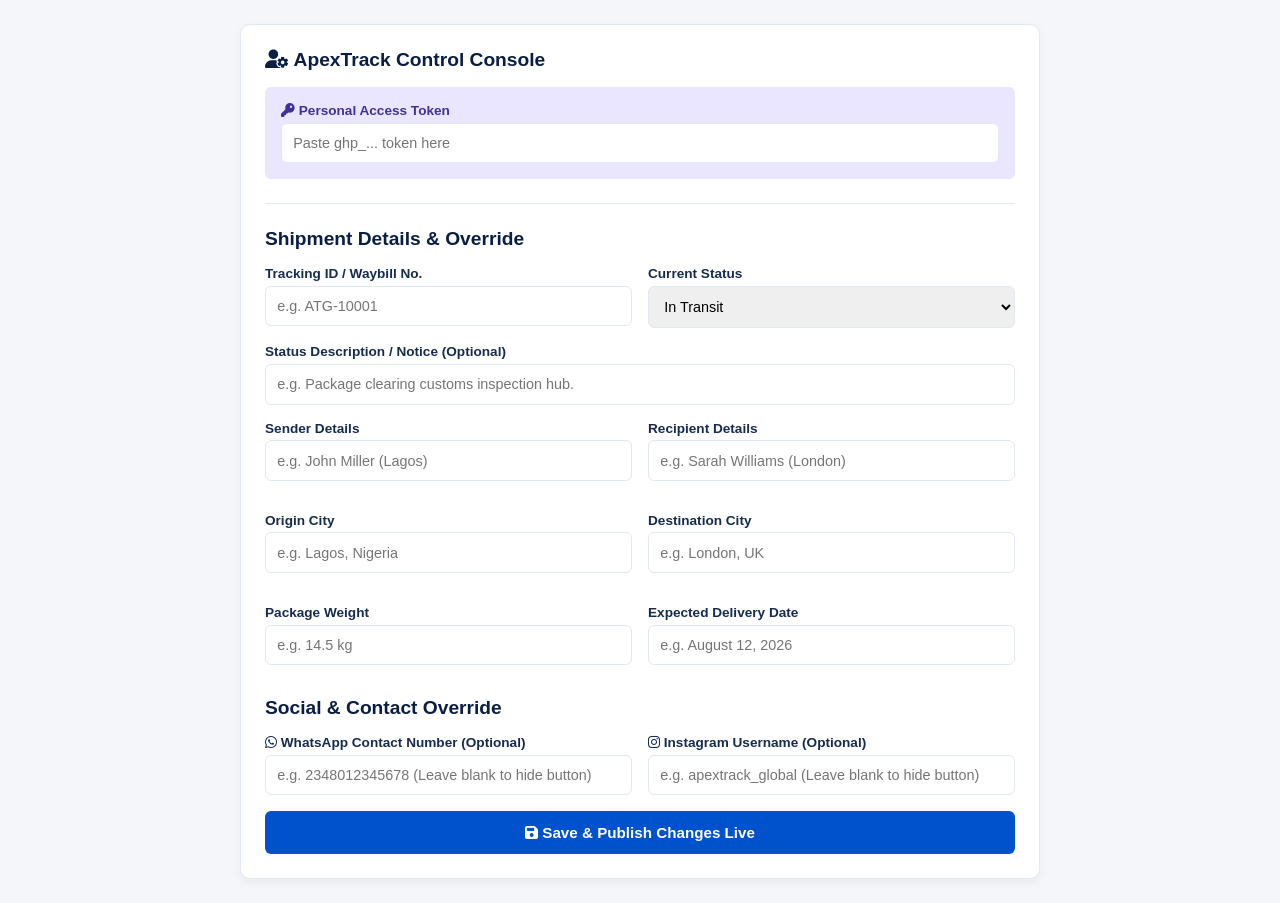
<file: admin.html>
<!DOCTYPE html>
<html lang="en">
<head>
    <meta charset="UTF-8">
    <meta name="viewport" content="width=device-width, initial-scale=1.0">
    <title>ApexTrack Admin Console</title>
    <link rel="stylesheet" href="https://cdnjs.cloudflare.com/ajax/libs/font-awesome/6.4.0/css/all.min.css">
    <style>
        :root { --primary: #0052cc; --bg: #f4f6f9; --card: #ffffff; --text: #172b4d; --border: #e2e8f0; }
        * { box-sizing: border-box; margin: 0; padding: 0; font-family: -apple-system, sans-serif; }
        body { background: var(--bg); color: var(--text); padding: 1.5rem; }
        .admin-card { max-width: 800px; margin: 0 auto; background: var(--card); padding: 1.5rem; border-radius: 10px; border: 1px solid var(--border); box-shadow: 0 4px 10px rgba(0,0,0,0.05); }
        h2 { font-size: 1.2rem; margin-bottom: 1rem; color: #091e42; }
        .form-group { margin-bottom: 1rem; }
        label { display: block; font-size: 0.85rem; font-weight: 600; margin-bottom: 0.3rem; }
        input, select { width: 100%; padding: 0.7rem; border: 1px solid var(--border); border-radius: 6px; font-size: 0.9rem; }
        .grid-2 { display: grid; grid-template-columns: 1fr; gap: 1rem; }
        @media(min-width: 600px) { .grid-2 { grid-template-columns: 1fr 1fr; } }
        .btn { padding: 0.8rem 1.5rem; border-radius: 6px; font-weight: 600; cursor: pointer; border: none; width: 100%; font-size: 0.95rem; background: var(--primary); color: #fff; }
        .status-msg { margin-top: 1rem; padding: 0.8rem; border-radius: 6px; font-weight: 600; font-size: 0.85rem; display: none; }
        .msg-success { background: #e3fcef; color: #006644; }
        .msg-error { background: #ffebe6; color: #bf2600; }
    </style>
</head>
<body>

    <div class="admin-card">
        <h2><i class="fa-solid fa-user-gear"></i> ApexTrack Control Console</h2>
        
        <!-- TOKEN ENTRY -->
        <div class="form-group" style="background: #eae6ff; padding: 1rem; border-radius: 6px;">
            <label style="color: #403294;"><i class="fa-solid fa-key"></i> Personal Access Token</label>
            <input type="password" id="ghToken" placeholder="Paste ghp_... token here">
        </div>

        <hr style="margin: 1.5rem 0; border: 0; border-top: 1px solid var(--border);">

        <h2>Shipment Details & Override</h2>
        
        <div class="grid-2">
            <div class="form-group">
                <label>Tracking ID / Waybill No.</label>
                <input type="text" id="trackId" placeholder="e.g. ATG-10001">
            </div>
            <div class="form-group">
                <label>Current Status</label>
                <select id="trackStatus">
                    <option value="In Transit" selected>In Transit</option>
                    <option value="Out for Delivery">Out for Delivery</option>
                    <option value="Delivered">Delivered</option>
                    <option value="On Hold">On Hold (Exception)</option>
                    <option value="Delayed">Delayed (Exception)</option>
                </select>
            </div>
        </div>

        <div class="form-group">
            <label>Status Description / Notice (Optional)</label>
            <input type="text" id="statusNote" placeholder="e.g. Package clearing customs inspection hub.">
        </div>

        <div class="grid-2">
            <div class="form-group">
                <label>Sender Details</label>
                <input type="text" id="senderName" placeholder="e.g. John Miller (Lagos)">
            </div>
            <div class="form-group">
                <label>Recipient Details</label>
                <input type="text" id="recipientName" placeholder="e.g. Sarah Williams (London)">
            </div>
            <div class="form-group">
                <label>Origin City</label>
                <input type="text" id="originCity" placeholder="e.g. Lagos, Nigeria">
            </div>
            <div class="form-group">
                <label>Destination City</label>
                <input type="text" id="destinationCity" placeholder="e.g. London, UK">
            </div>
            <div class="form-group">
                <label>Package Weight</label>
                <input type="text" id="pkgWeight" placeholder="e.g. 14.5 kg">
            </div>
            <div class="form-group">
                <label>Expected Delivery Date</label>
                <input type="text" id="eddDate" placeholder="e.g. August 12, 2026">
            </div>
        </div>

        <h2 style="margin-top: 1rem;">Social & Contact Override</h2>
        <div class="grid-2">
            <div class="form-group">
                <label><i class="fa-brands fa-whatsapp"></i> WhatsApp Contact Number (Optional)</label>
                <input type="text" id="waNumber" placeholder="e.g. 2348012345678 (Leave blank to hide button)">
            </div>
            <div class="form-group">
                <label><i class="fa-brands fa-instagram"></i> Instagram Username (Optional)</label>
                <input type="text" id="igHandle" placeholder="e.g. apextrack_global (Leave blank to hide button)">
            </div>
        </div>

        <button type="button" onclick="saveShipmentData()" class="btn"><i class="fa-solid fa-floppy-disk"></i> Save & Publish Changes Live</button>

        <div id="statusMessage" class="status-msg"></div>
    </div>

    <script>
        document.getElementById('ghToken').value = localStorage.getItem('apex_gh_token') || '';

        async function saveShipmentData() {
            const token = document.getElementById('ghToken').value.trim();
            const trackId = document.getElementById('trackId').value.trim().toUpperCase();
            const msgBox = document.getElementById('statusMessage');

            if (!token || !trackId) {
                alert("Please enter both your Access Token and a Tracking ID.");
                return;
            }

            localStorage.setItem('apex_gh_token', token);
            msgBox.style.display = 'block';
            msgBox.className = 'status-msg';
            msgBox.textContent = "Updating Repository...";

            try {
                const owner = "Flight113";
                const repo = "consignment-tracker"; 
                const filePath = "index.html";

                const getUrl = `https://api.github.com/repos/${owner}/${repo}/contents/${filePath}`;
                const getRes = await fetch(getUrl, {
                    headers: { 'Authorization': `token ${token}` }
                });

                if (!getRes.ok) throw new Error("Could not fetch index.html.");

                const fileData = await getRes.json();
                let fileContent = decodeURIComponent(escape(atob(fileData.content)));

                const newShipmentObject = `
            "${trackId}": {
                sender: "${document.getElementById('senderName').value}",
                recipient: "${document.getElementById('recipientName').value}",
                status: "${document.getElementById('trackStatus').value}",
                statusNote: "${document.getElementById('statusNote').value}",
                edd: "${document.getElementById('eddDate').value}",
                origin: "${document.getElementById('originCity').value}",
                destination: "${document.getElementById('destinationCity').value}",
                weight: "${document.getElementById('pkgWeight').value}",
                whatsapp: "${document.getElementById('waNumber').value}",
                instagram: "${document.getElementById('igHandle').value}"
            },`;

                fileContent = fileContent.replace(/const\s+mockDatabase\s*=\s*\{/, `const mockDatabase = {${newShipmentObject}`);
                const updatedContentEncoded = btoa(unescape(encodeURIComponent(fileContent)));

                const putRes = await fetch(getUrl, {
                    method: 'PUT',
                    headers: {
                        'Authorization': `token ${token}`,
                        'Content-Type': 'application/json'
                    },
                    body: JSON.stringify({
                        message: `Admin Update: Tracking ID ${trackId}`,
                        content: updatedContentEncoded,
                        sha: fileData.sha
                    })
                });

                if (putRes.ok) {
                    msgBox.className = 'status-msg msg-success';
                    msgBox.textContent = `Success! Tracking ID ${trackId} updated live.`;
                } else {
                    const errData = await putRes.json();
                    throw new Error(errData.message || "Failed to save changes.");
                }

            } catch (err) {
                msgBox.className = 'status-msg msg-error';
                msgBox.textContent = err.message;
            }
        }
    </script>
</body>
</html>
</file>
